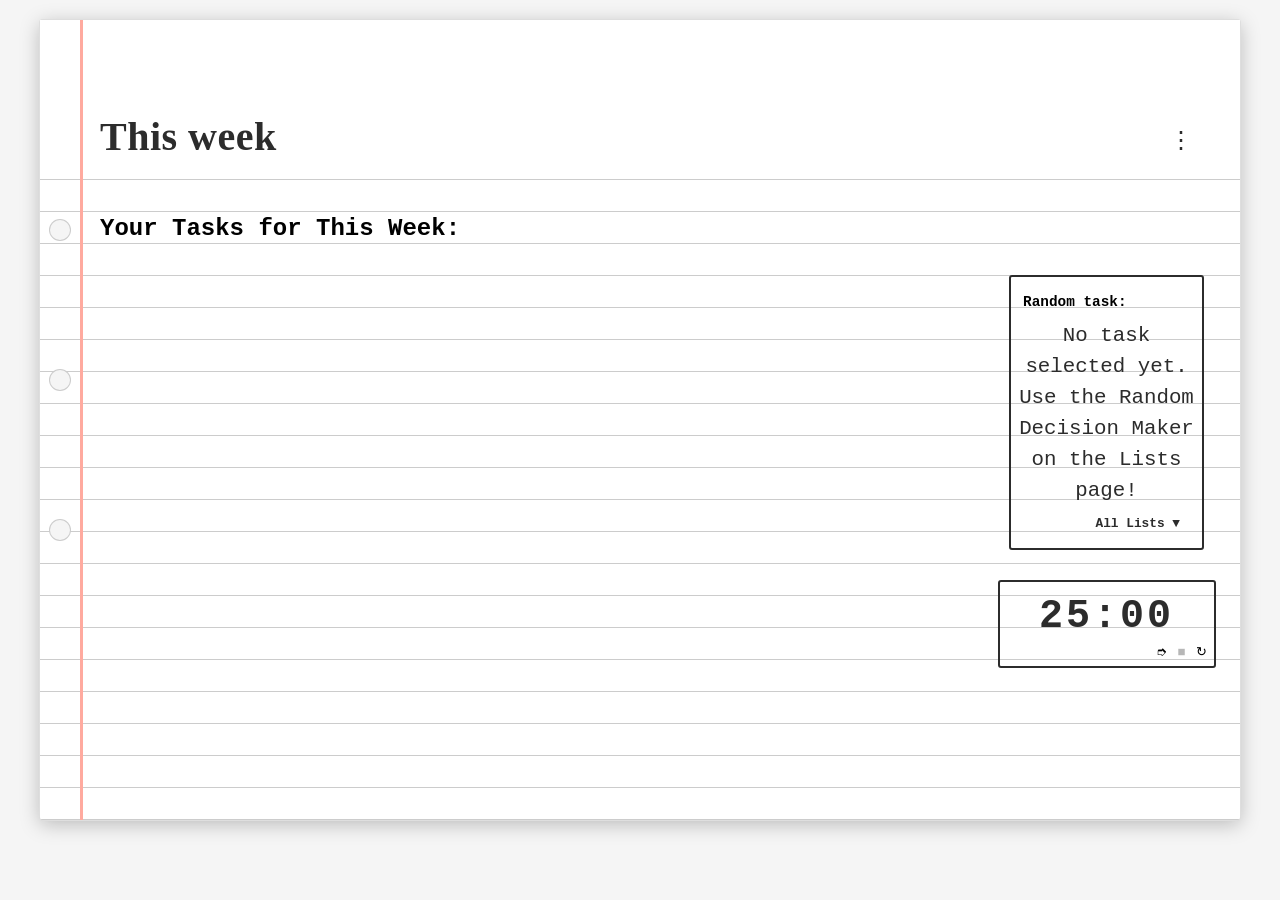
<file: index.html>
<!DOCTYPE html>
<html lang="en">
<head>
    <meta charset="UTF-8">
    <meta name="viewport" content="width=device-width, initial-scale=1.0">
    <title>RDM</title>
    <link rel="stylesheet" href="styles.css">
</head>
<body>
    <div class="notebook-page">
        <!-- Header Section -->
        <header class="header-section">
            <h1>This week</h1>
            <nav class="header-nav">
                <div class="menu-bubble">
                    <div class="menu-icon">⋮</div>
                    <div class="menu-dropdown">
                        <a href="index.html" class="menu-item">Home</a>
                        <a href="lists.html" class="menu-item">Lists</a>
                        <a href="thisweek.html" class="menu-item">This Week</a>
                        <a href="account.html" class="menu-item">Account</a>
                    </div>
                </div>
            </nav>
        </header>

        <!-- Main Content Area -->
        <div class="main-content">
            <div class="home-task-list">
                <h2>Your Tasks for This Week:</h2>
                <div id="week-tasks-list" class="week-tasks-list"></div>
                <!-- Tasks will be dynamically added here -->
            </div>
            <div class="right-sectionH">
            <!-- Left Section: Selected Text Display -->
                <div class="text-display-section">
                    <div class="text-display-box">
                        <div class="text-display-top">
                            <button id="random-task-btn" class="btn-random-task">Random task:</button>
                        </div>
                        <p id="selected-text">No task selected yet. Use the buttons below to get started!</p>
                        <div class="list-selector">
                            <button id="list-select-btn" class="list-select-btn">▼</button>
                            <div id="list-dropdown" class="list-dropdown"></div>
                        </div>
                    </div>
                </div>

                <!-- Countdown Timer -->
                <div class="timer-section" class="text-display-section">
                    <div class="timer-display" id="timer-display-container">
                        <input type="text" id="timer-input" class="timer-input" value="25:00" pattern="[0-9]{1,3}:[0-9]{2}" maxlength="6">
                    </div>
                    <div class="timer-controls">
                        <button id="start-btn" class="btn-start">➮</button>
                        <button id="stop-btn" class="btn-stop" disabled>■</button>
                        <button id="reset-btn" class="btn-reset">↻</button>
                    </div>
                </div>
            </div>
        </div>
    </div>

    <script src="globalVars.js"></script>
    <script src="script.js"></script>
</body>
</html>
</file>
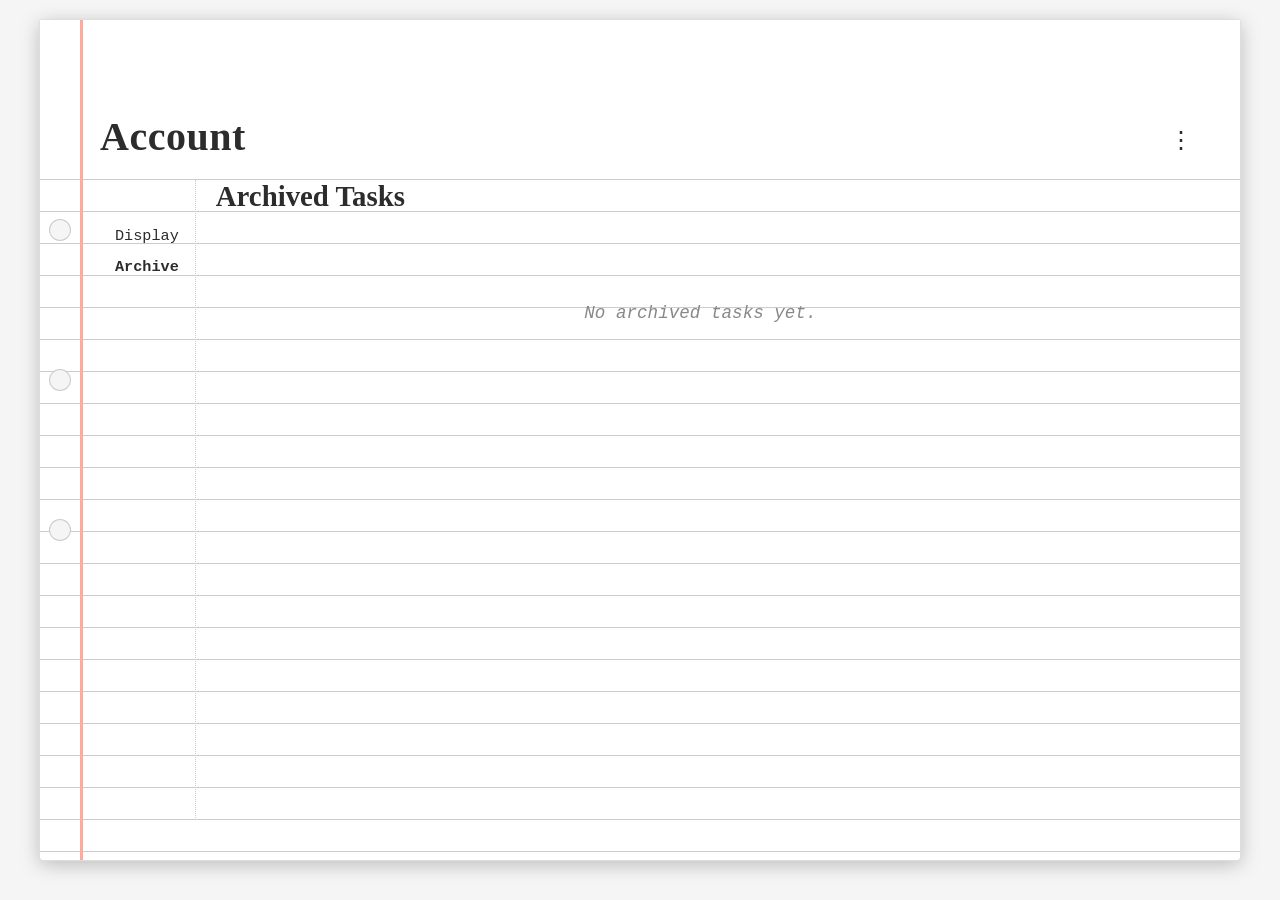
<file: account.html>
<!DOCTYPE html>
<html lang="en">
<head>
    <meta charset="UTF-8">
    <meta name="viewport" content="width=device-width, initial-scale=1.0">
    <title>RDM Replacement - Account</title>
    <link rel="stylesheet" href="styles.css">
    <script src="themeLoader.js"></script>
</head>
<body>
    <div class="notebook-page">
        <!-- Header Section -->
        <header class="header-section">
            <h1>Account</h1>
            <nav class="header-nav">
                <div class="menu-bubble">
                    <div class="menu-icon">⋮</div>
                    <div class="menu-dropdown">
                        <a href="index.html" class="menu-item">Home</a>
                        <a href="lists.html" class="menu-item">Lists</a>
                        <a href="thisweek.html" class="menu-item">This Week</a>
                        <a href="account.html" class="menu-item">Account</a>
                    </div>
                </div>
            </nav>
        </header>

        <!-- Main Content Area -->
        <div class="lists-container-main">
            <!-- Left Column: Account Navigation -->
            <div class="lists-sidebar-simple">
                <div id="account-nav" class="lists-nav">
                    <button class="list-nav-item" onclick="showDisplay()">Display</button>
                    <button class="list-nav-item active" onclick="showArchive()">Archive</button>
                </div>
            </div>

            <!-- Right Column: Content Display -->
            <div class="tasks-display">
                <div class="tasks-header">
                    <h2 id="account-section-title">Archived Tasks</h2>
                </div>

                <!-- Display Options Section (hidden by default) -->
                <div id="display-options" class="display-options" style="display: none;">
                    <div class="display-header">
                        <h3>Choose Display Theme</h3>
                        <div class="theme-options">
                            <button class="theme-btn active" data-theme="lined" onclick="setTheme('lined')">
                                <span class="theme-preview lined-preview"></span>
                                <span class="theme-name">Lined</span>
                            </button>
                            <button class="theme-btn" data-theme="dotted" onclick="setTheme('dotted')">
                                <span class="theme-preview dotted-preview"></span>
                                <span class="theme-name">Dotted</span>
                            </button>
                            <button class="theme-btn" data-theme="cream" onclick="setTheme('cream')">
                                <span class="theme-preview cream-preview"></span>
                                <span class="theme-name">Cream</span>
                            </button>
                        </div>
                    </div>
                </div>

                <!-- Archive Tasks List -->
                <div id="archive-tasks-list" class="tasks-list-simple">
                    <!-- Archived tasks will be dynamically added here -->
                </div>
            </div>
        </div>
    </div>

    <script src="globalVars.js"></script>
    <script src="account.js"></script>
</body>
</html>
</file>
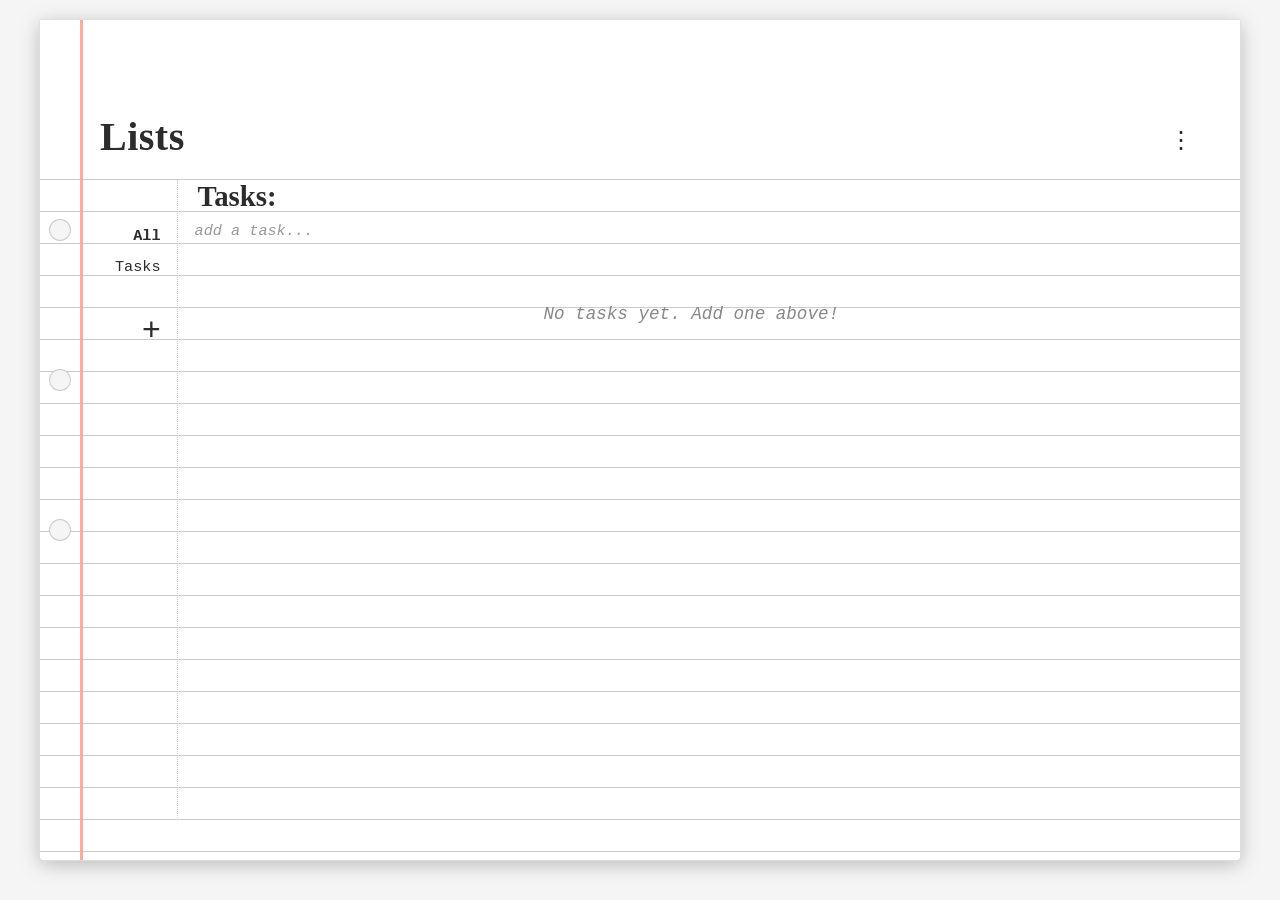
<file: lists.html>
<!DOCTYPE html>
<html lang="en">
<head>
    <meta charset="UTF-8">
    <meta name="viewport" content="width=device-width, initial-scale=1.0">
    <title>RDM Replacement - Lists</title>
    <link rel="stylesheet" href="styles.css">
    <script src="themeLoader.js"></script>
</head>
<body>
    <div class="notebook-page">
        <!-- Header Section -->
        <header class="header-section">
            <h1>Lists</h1>
            <nav class="header-nav">
                <div class="menu-bubble">
                    <div class="menu-icon">⋮</div>
                    <div class="menu-dropdown">
                        <a href="index.html" class="menu-item">Home</a>
                        <a href="lists.html" class="menu-item">Lists</a>
                        <a href="thisweek.html" class="menu-item">This Week</a>
                        <button id="edit-lists-btn" class="menu-item menu-item-button">Edit Lists</button>
                    </div>
                </div>
            </nav>
        </header>

        <!-- Main Content Area -->
        <div class="lists-container-main">
            <!-- Left Column: Lists Navigation -->
            <div class="lists-sidebar-simple">
                <div id="lists-nav" class="lists-nav">
                    <!-- Lists will be dynamically added here -->
                </div>
                <button id="add-list-btn" class="add-list-btn">+</button>
            </div>

            <!-- Right Column: Tasks Display -->
            <div class="tasks-display">
                <div class="tasks-header">
                    <h2 id="current-list-title">Tasks:</h2>
                    <div>
                        <input
                        type="text"
                        id="new-task-input"
                        placeholder="add a task..."
                        maxlength="200">
                        <div id="tasks-list" class="tasks-list-simple">
                            <!-- Tasks will be dynamically added here -->
                        </div>
                    </div>
                </div>
                

            </div>
        </div>
    </div>

    <script src="globalVars.js"></script>
    <script src="lists.js"></script>
</body>
</html>
</file>
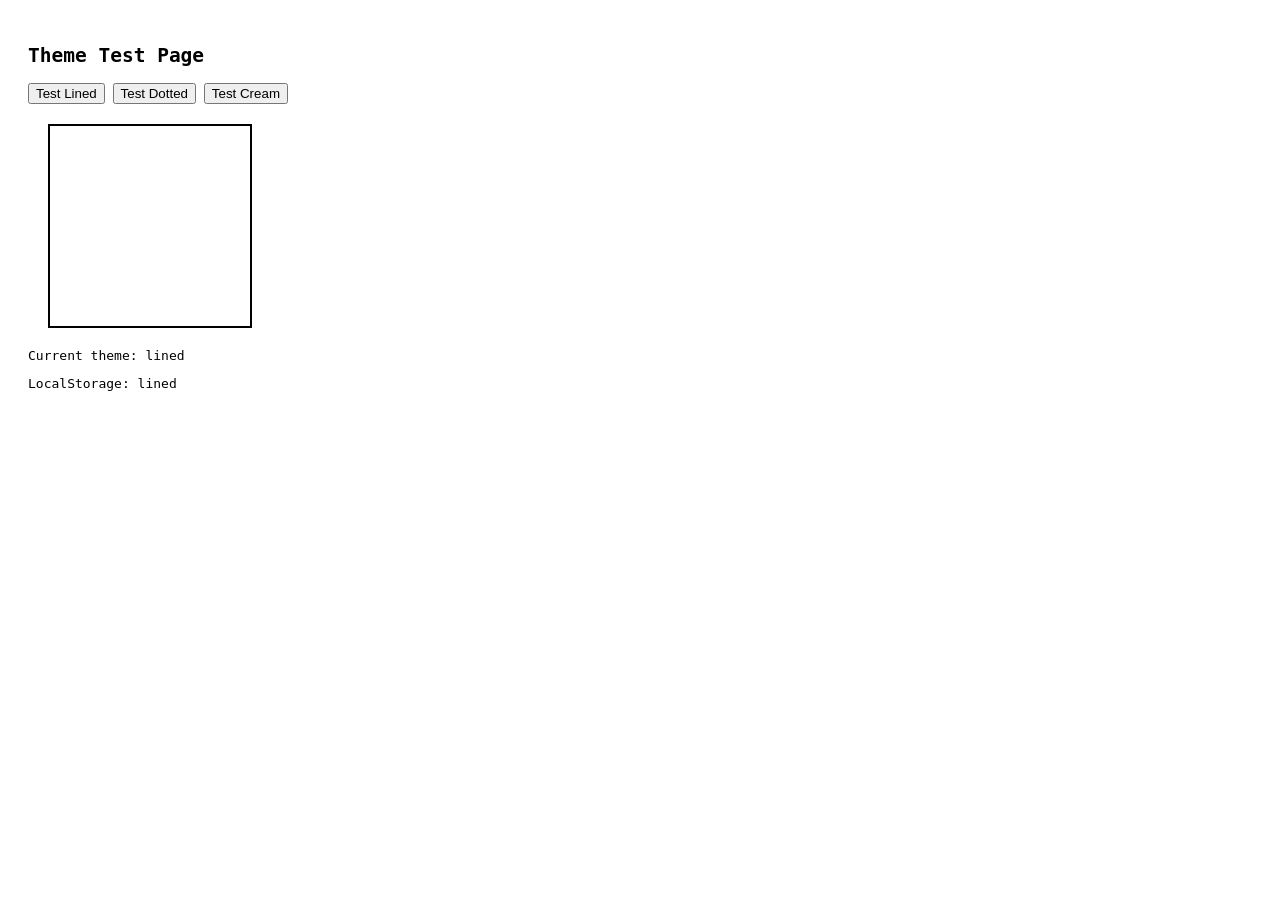
<file: test_theme.html>
<!DOCTYPE html>
<html>
<head>
    <title>Theme Test</title>
    <style>
        body { font-family: monospace; padding: 20px; }
        .test-box { 
            width: 200px; 
            height: 200px; 
            margin: 20px;
            border: 2px solid black;
        }
    </style>
</head>
<body>
    <h2>Theme Test Page</h2>
    <button onclick="testTheme('lined')">Test Lined</button>
    <button onclick="testTheme('dotted')">Test Dotted</button>
    <button onclick="testTheme('cream')">Test Cream</button>
    
    <div class="test-box" id="testBox"></div>
    
    <p>Current theme: <span id="currentTheme">none</span></p>
    <p>LocalStorage: <span id="lsValue">none</span></p>
    
    <script>
        function testTheme(themeName) {
            console.log('Testing theme:', themeName);
            localStorage.setItem('rdm_theme', themeName);
            document.body.setAttribute('data-theme', themeName);
            document.getElementById('currentTheme').textContent = themeName;
            document.getElementById('lsValue').textContent = localStorage.getItem('rdm_theme');
        }
        
        // Show current state on load
        window.onload = function() {
            const current = localStorage.getItem('rdm_theme');
            if (current) {
                document.getElementById('currentTheme').textContent = current;
                document.getElementById('lsValue').textContent = current;
                document.body.setAttribute('data-theme', current);
            }
        };
    </script>
</body>
</html>
</file>
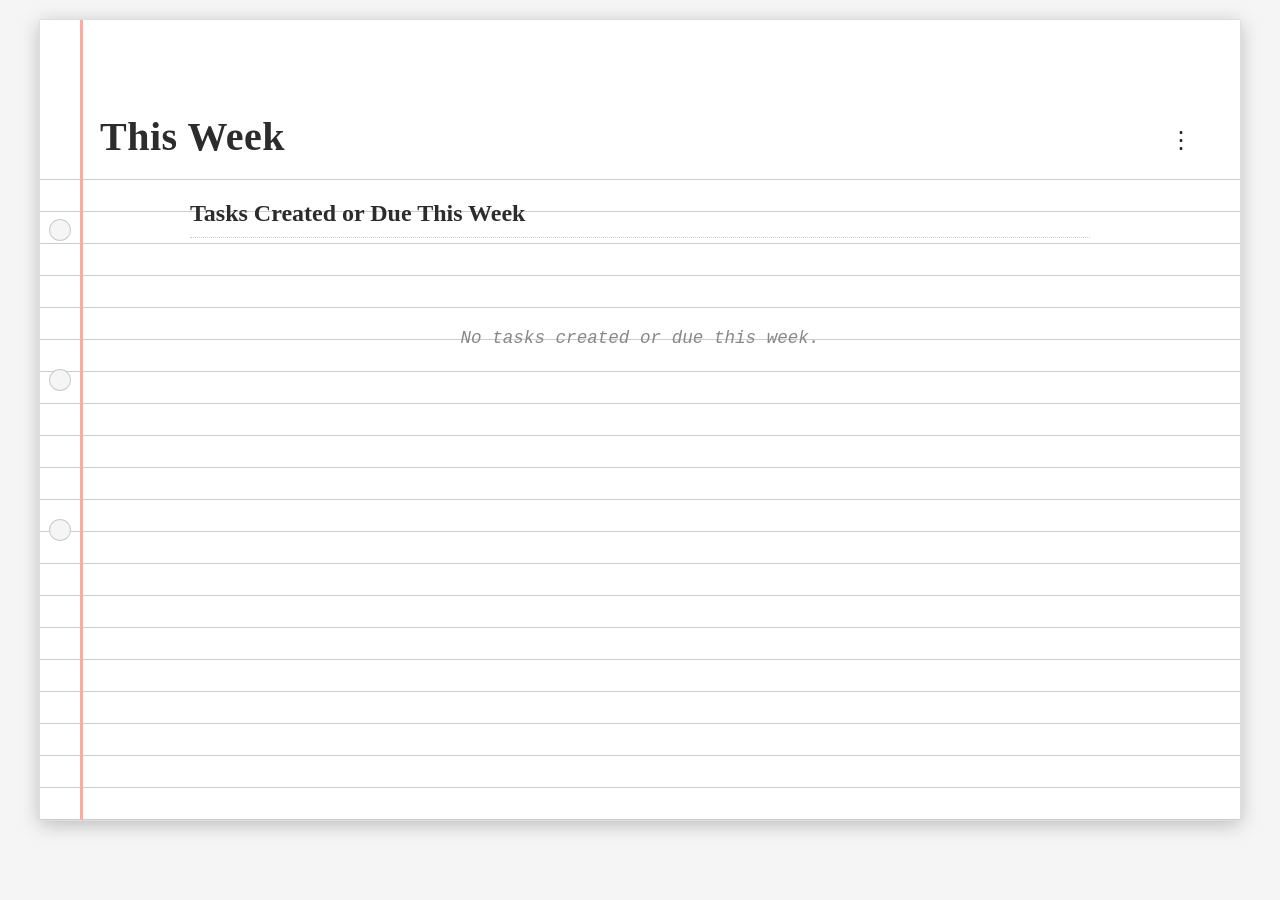
<file: thisweek.html>
<!DOCTYPE html>
<html lang="en">
<head>
    <meta charset="UTF-8">
    <meta name="viewport" content="width=device-width, initial-scale=1.0">
    <title>RDM Replacement - This Week</title>
    <link rel="stylesheet" href="styles.css">
    <script src="themeLoader.js"></script>
</head>
<body>
    <div class="notebook-page">
        <!-- Header Section -->
        <header class="header-section">
            <h1>This Week</h1>
            <nav class="header-nav">
                <div class="menu-bubble">
                    <div class="menu-icon">⋮</div>
                    <div class="menu-dropdown">
                        <a href="index.html" class="menu-item">Home</a>
                        <a href="lists.html" class="menu-item">Lists</a>
                        <a href="thisweek.html" class="menu-item">This Week</a>
                    </div>
                </div>
            </nav>
        </header>

        <!-- Main Content Area -->
        <div class="thisweek-content">
            <div class="thisweek-tasks-container">
                <h2 class="thisweek-section-title">Tasks Created or Due This Week</h2>
                <div id="thisweek-tasks-list" class="tasks-list-simple">
                    <!-- Tasks will be dynamically added here -->
                </div>
            </div>
        </div>
    </div>

    <script src="globalVars.js"></script>
    <script src="thisweek.js"></script>
</body>
</html>
</file>
<file: styles.css>
* {
    margin: 0;
    padding: 0;
    box-sizing: border-box;
}

body {
    font-family: 'Courier New', Courier, monospace;
    background-color: #f5f5f5;
    padding: 20px;
    min-height: 100vh;
}

button {    
    border: none;
    background-color: transparent;
}

/* Notebook Page Container */
.notebook-page {
    max-width: 1200px;
    margin: 0 auto;
    background-color: #fff;
    background-image:
        repeating-linear-gradient(
            transparent,
            transparent 31px,
            #ccc 31px,
            #ccc 32px
        );
    box-shadow:
        0 0 0 1px #dedede,
        0 4px 20px rgba(0, 0, 0, 0.25),
        inset 0 1px 0 rgba(255, 255, 255, 0.8);
    min-height: 800px;
    position: relative;
    padding: 0;
    border-radius: 3px;
}

/* Red margin line */
.notebook-page::before {
    content: '';
    position: absolute;
    left: 40px;
    top: 0;
    bottom: 0;
    width: 2px;
    background-color: #ffaa9f;
    box-shadow: 1px 0 0 #ffaa9f;
}

/* Hole punches effect */
.notebook-page::after {
    content: '';
    position: absolute;
    left: 10px;
    top: 50px;
    width: 20px;
    height: 20px;
    border-radius: 50%;
    background: radial-gradient(circle, #f5f5f5 0%, #ddd 70%, #ccc 100%);
    box-shadow:
        0 150px 0 0 #f5f5f5,
        0 150px 0 1px #ccc,
        0 300px 0 0 #f5f5f5,
        0 300px 0 1px #ccc,
        0 450px 0 0 #f5f5f5,
        0 450px 0 1px #ccc;
}

/* Header Section - White area at top */
.header-section {
    background-color: #fff;
    padding: 30px 40px 0px 60px;
    height: 140px;
    display: flex;
    justify-content: space-between;
    align-items: flex-end;
    position: relative;
    z-index: 2;
}

/* Red vertical lines for header */
.header-section::before {
    content: '';
    position: absolute;
    left: 40px;
    top: 0;
    bottom: 0;
    width: 2px;
    background-color: #ffaa9f;
    box-shadow: 1px 0 0 #ffaa9f;
    z-index: -1;
}

.header-section h1 {
    font-size: 2.5em;
    color: #2c2c2c;
    font-weight: 600;
    letter-spacing: 0.5px;
    font-family: 'Georgia', 'Times New Roman', serif;
    margin-bottom: 0;
}

.header-nav {
    margin-left: auto;
}

/* Menu Bubble */
.menu-bubble {
    position: relative;
    display: inline-block;
}

.menu-icon {
    width: 40px;
    height: 40px;
    border-radius: 50%;
    background-color: transparent;
    display: flex;
    align-items: center;
    justify-content: center;
    font-size: 1.5em;
    color: #2c2c2c;
    cursor: pointer;
    transition: all 0.2s ease;
    font-family: Arial, sans-serif;
    letter-spacing: -2px;
}

.menu-icon:hover {
    background-color: transparent;
    box-shadow: 0 2px 5px rgba(0, 0, 0, 0.15);
}

/* Dropdown Menu */
.menu-dropdown {
    position: absolute;
    top: 50px;
    right: 0;
    background-color: #fff;
    border: 1px solid #dedede;
    border-radius: 3px;
    box-shadow: 0 2px 8px rgba(0, 0, 0, 0.15);
    min-width: 150px;
    opacity: 0;
    visibility: hidden;
    transform: translateY(-10px);
    transition: all 0.2s ease;
    z-index: 100;
}

.menu-bubble:hover .menu-dropdown {
    opacity: 1;
    visibility: visible;
    transform: translateY(0);
}

.menu-item {
    display: block;
    padding: 12px 20px;
    color: #2c2c2c;
    text-decoration: none;
    font-family: 'Courier New', Courier, monospace;
    font-size: 0.95em;
    transition: all 0.2s ease;
    border-bottom: 1px dotted #ccc;
}

.menu-item:last-child {
    border-bottom: none;
}

.menu-item:hover {
    background-color: #f0f0f0;
}

/* Main Content Area */
.main-content {
    display: flex;
    flex-direction: row;
    padding: 36px 31px 40px 60px;
    margin-top: 19px;
    width: 100%;
}

.home-task-list {
    width: 100%;
    margin-bottom: 20px;
}

.right-sectionH {
    display: flex;
    flex-direction: column;
    justify-content: space-evenly;
    align-items: center;
    max-width:200px;
    gap: 30px;
    padding-right: 5px;
    padding-top: 60px;
}

/* Left Section: Text Display */
.text-display-section {
    display: flex;
    flex-direction: column;
    align-items: left;
    justify-content: flex-start;
    width: 100%;
    border-radius: 3px;
    border: #2c2c2c, solid 2px;
    padding: 7px 7px;
}

.text-display-box {
    background-color: transparent;
    border-radius: 3px;
    padding: 0px 0px 35px 0px;
    width: 100%;
    max-width: 500px;
    display: flex;
    flex-direction: column;
    align-items: flex-start;
    position: relative;
    transition: all 0.2s ease;
    min-height: 100px;
}

.text-display-box p {
    font-size: 1.3em;
    color: #2c2c2c;
    text-align: center;
    line-height: 31px;
    word-wrap: break-word;
    font-family: 'Courier New', Courier, monospace;
    flex: 1;
    display: flex;
    align-items: center;
    justify-content: flex-start;
    width: 100%;
    cursor: pointer;
    user-select: none;
    transition: opacity 0.2s ease;
}

/* Text display top controls */
.text-display-top {
    display: flex;
    gap: 10px;
    justify-content: flex-start;
    width: 100%;
}

.list-selector {
    position: absolute;
    bottom: 5px;
    right: 5px;
    display: inline-block;
}

.list-select-btn {
    padding: 5px 10px;
    font-size: 0.8em;
    font-family: 'Courier New', Courier, monospace;
    border-radius: 3px;
    cursor: pointer;
    transition: all 0.2s ease;
    font-weight: 600;
    color: #2c2c2c;
    border: none;
    background-color: transparent;
}

.list-select-btn:hover {
    background-color:none;
}

.list-dropdown {
    position: absolute;
    bottom: calc(100% + 5px);
    right: 0;
    background-color: #fff;
    border: 1px solid #dedede;
    border-radius: 3px;
    box-shadow: 0 2px 8px rgba(0, 0, 0, 0.15);
    min-width: 150px;
    max-height: 300px;
    overflow-y: auto;
    display: none;
    z-index: 1000;
}

.list-dropdown.active {
    display: block;
}

.list-dropdown-item {
    padding: 12px 20px;
    cursor: pointer;
    font-family: 'Courier New', Courier, monospace;
    font-size: 0.95em;
    color: #2c2c2c;
    border-bottom: 1px dotted #ccc;
    transition: background-color 0.2s ease;
}

.list-dropdown-item:last-child {
    border-bottom: none;
}

.list-dropdown-item:hover {
    background-color: #f0f0f0;
}

.list-dropdown-item.selected {
    background-color: #e8f5e9;
    font-weight: bold;
}

.btn-random-task {
    padding: 10px 5px;
    font-size: 0.9em;
    font-family: 'Courier New', Courier, monospace;
    border-radius: 25px;
    cursor: pointer;
    transition: all 0.2s ease;
    font-weight: 600;
    border: none;
    background-color: transparent
}

.btn-random-task:hover {
    background-color: #97bbf5;
    box-shadow: 0 2px 5px rgba(0, 0, 0, 0.15);
}

.btn-random-task:active {
    box-shadow: inset 0 2px 4px rgba(0, 0, 0, 0.15);
}

/* Right Section: Timer */
.timer-section {
    display: flex;
    flex-direction: column;
    align-items: flex-end;
    width: fit-content;
    border: solid 2px #2c2c2c;
    border-radius: 3px;
    padding: 7px 7px;
}

.timer-display {
    border-radius: 3px;
    padding: 5px px;
}

.timer-input {
    font-size: 40px;
    font-family: 'Courier New', monospace;
    font-weight: bold;
    color: #2c2c2c;
    letter-spacing: 3px;
    background: transparent;
    text-align: center;
    border: none;
    padding: 5px 5px;
    transition: all 0.2s ease;
    line-height: 31px;
    width: 200px;
}

.timer-input:hover {
    background-color: #97bbf5;
}

.timer-input:focus {
    background-color: #97bbf5;
    border-radius: 3px;
}

/* Timer Controls */
.timer-controls {
    display: flex;
    flex-wrap: wrap;
    justify-content: center;
    gap: 10px;

}

#timer-btn {
    width: 30px;
}

.btn {
    padding: 3px 3px;
    font-family: 'Courier New', Courier, monospace;
    border-radius: 3px;
    cursor: pointer;
    transition: all 0.2s ease;
    font-weight: 600;
    border: none;
    background-color: transparent;
}

#timer-btn:hover {
    box-shadow: 0 2px 5px rgba(0, 0, 0, 0.15);
    background-color: #97bbf5;
}

.btn:active {
    box-shadow: inset 0 2px 4px rgba(0, 0, 0, 0.15);
    background-color: #97bbf5;
}

.btn:disabled {
    opacity: 0.5;
    cursor: not-allowed;
}

.timer-btn {
    font-size: 8px;
}

.btn-start:hover:not(:disabled) {
    box-shadow: 0 2px 5px rgba(0, 0, 0, 0.15);
}

.btn-stop:hover:not(:disabled) {
    box-shadow: 0 2px 5px rgba(0, 0, 0, 0.15);
}

.btn-reset:hover {
    box-shadow: 0 2px 5px rgba(0, 0, 0, 0.15);
}


/* ===== LISTS PAGE STYLES ===== */

/* Main Container */
.lists-container-main {
    padding: 20px 40px 40px 60px;
    min-height: calc(100vh - 200px);
    display: flex;
    flex-direction: row;
    gap: 0;
}

/* Left Sidebar - Lists Navigation */
.lists-sidebar-simple {
    flex: 0 0 1 0;
    min-height: max-content;
    display: flex;
    flex-direction: column;
    align-items: flex-end;
    padding-top: 39px;
    padding-right: 1px;
    border-right: 1px dotted #ccc;
}

.lists-nav {
    width: 100%;
    display: flex;
    flex-direction: column;
    align-items: flex-end;
    margin-bottom: 20px;
}

.list-nav-item {
    background-color: transparent;
    height: 31px;
    border: none;
    padding: 8px 15px;
    cursor: pointer;
    transition: all 0.2s ease;
    font-size: 0.95em;
    color: #2c2c2c;
    font-family: 'Courier New', Courier, monospace;
    text-align: right;
    width: auto;
    border-bottom: 1px dotted transparent;
    padding: 2px 2px 0px none;
}

.list-nav-item:hover {
    background-color: #f0f0f0;
}

.list-nav-item.active {
    background-color: transparent;
    font-weight: 700;
    padding: 2px 10px 0px none;
    height: 31px;
}

.list-nav-item.drag-over {
    background-color: #c8e6c9;
    border-bottom: 2px solid #4CAF50;
}

.add-list-btn {
    background: none;
    border: none;
    font-size: 2em;
    color: #2c2c2c;
    cursor: pointer;
    padding: 10px 15px;
    transition: all 0.2s ease;
    align-self: flex-end;
}

.add-list-btn:hover {
    color: #4CAF50;
    transform: scale(1.1);
}

/* Right Side - Tasks Display */
.tasks-display {
    flex: 1;
    padding-left: 5px;
    display: flex;
    flex-direction: column;
}

.tasks-header {
    margin-bottom: 30px;
}

.tasks-header h2 {
    font-size: 1.8em;
    color: #2c2c2c;
    margin-left: 15px;
    font-family: 'Georgia', 'Times New Roman', serif;
}

.tasks-header input {
    width: 100%;
    padding: 0 12px;
    font-size: 0.95em;
    border: none;
    border-bottom: 1px dotted #ccc;
    background-color: transparent;
    font-family: 'Courier New', Courier, monospace;
    transition: all 0.2s ease;
    height: 31px;
    padding-top: 6px;
    line-height: 31px;
    white-space: nowrap;
    overflow-x: auto;
    overflow-y: hidden;
}

.tasks-header input:focus {
    outline: none;
    border-bottom: 1px solid #999;
}

.tasks-header input::placeholder {
    color: #999;
    font-style: italic;
}

/* Tasks List */
.tasks-list-simple {
    display: flex;
    flex-direction: column;
    gap: 0;
}

.task-item-simple {
    display: flex;
    align-items: center;
    gap: 15px;
    padding: 0 10px;
    transition: all 0.2s ease;
    height: 29px;
    margin-top: 2px;
    overflow-x: auto;
    overflow-y: hidden;
    cursor: grab;
}

.task-item-simple[draggable="true"]:active {
    cursor: grabbing;
}

.task-item-simple.dragging {
    opacity: 0.5;
    background-color: #e3f2fd;
}

.task-item-simple:hover {
    background-color: #f0f0f0;
}

.task-item-simple.completed {
    opacity: 1;
}

.task-bullet {
    width: 4px;
    height: 4px;
    border-radius: 50%;
    background-color: #2c2c2c;
    cursor: pointer;
    flex-shrink: 0;
    margin-right: 10px;
    align-self: center;
}

.task-text-simple {
    flex: 1;
    font-size: 0.95em;
    color: #2c2c2c;
    font-family: 'Courier New', Courier, monospace;
    transition: all 0.2s ease;
    line-height: 29px;
    cursor: pointer;
    user-select: none;
    white-space: nowrap;
    overflow: visible;
    min-width: 0;
}

.task-item-simple.completed .task-text-simple {
    text-decoration: line-through;
    text-decoration-thickness: 2px;
    text-decoration-color: currentColor;
}

/* Tasks that have been moved to bottom (after 10 seconds) */
.task-item-simple.completed.moved-to-bottom .task-text-simple {
    filter: blur(0.5px);
    opacity: 0.5;
    color: #999;
}

/* Task Arrow Button */
.task-arrow-btn {
    background: none;
    border: none;
    font-size: 1.2em;
    color: #666;
    cursor: pointer;
    padding: 0 8px;
    line-height: 1;
    transition: all 0.2s ease;
    flex-shrink: 0;
}

.task-arrow-btn:hover {
    color: #2c2c2c;
    transform: translateX(2px);
}

/* Task Details Popup */
.task-details-popup {
    position: fixed;
    top: 0;
    right: -45%;
    width: 45%;
    height: 100%;
    background-color: rgba(0, 0, 0, 0.3);
    z-index: 2000;
    transition: right 0.3s ease;
}

.task-details-popup.active {
    right: 0;
}

.task-details-content {
    position: absolute;
    right: 0;
    top: 0;
    width: 100%;
    height: 100%;
    background-color: #fff;
    padding: 30px;
    overflow-y: auto;
    box-shadow: -4px 0 20px rgba(0, 0, 0, 0.2);
    font-family: 'Courier New', Courier, monospace;
    background-image:
        repeating-linear-gradient(
            transparent,
            transparent 31px,
            #ccc 31px,
            #ccc 32px
        );
}

.task-details-close {
    position: absolute;
    top: 10px;
    right: 10px;
    background: none;
    border: none;
    font-size: 2em;
    color: #666;
    cursor: pointer;
    line-height: 1;
    padding: 5px 10px;
    transition: color 0.2s ease;
}

.task-details-close:hover {
    color: #2c2c2c;
}

.task-detail-label {
    display: block;
    font-size: 0.85em;
    color: #666;
    margin-top: 15px;
    margin-bottom: 5px;
    font-weight: 600;
    text-transform: uppercase;
    letter-spacing: 0.5px;
}

.task-detail-input {
    width: 100%;
    padding: 8px 0;
    font-size: 0.95em;
    border: none;
    border-bottom: 1px dotted #ccc;
    background-color: transparent;
    font-family: 'Courier New', Courier, monospace;
    transition: all 0.2s ease;
    color: #2c2c2c;
}

.task-detail-input:focus {
    outline: none;
    border-bottom: 1px solid #999;
}

.task-details-save {
    position: absolute;
    bottom: 20px;
    right: 20px;
    background-color: #4CAF50;
    border: none;
    color: white;
    font-size: 1.5em;
    padding: 10px 20px;
    border-radius: 3px;
    cursor: pointer;
    transition: all 0.2s ease;
    box-shadow: 0 2px 5px rgba(0, 0, 0, 0.2);
}

.task-details-save:hover {
    background-color: #45a049;
    box-shadow: 0 4px 8px rgba(0, 0, 0, 0.3);
    transform: translateX(2px);
}

.task-details-save:active {
    box-shadow: inset 0 2px 4px rgba(0, 0, 0, 0.2);
}

/* Edit Modal */
.edit-modal-overlay {
    position: fixed;
    top: 0;
    left: 0;
    width: 100%;
    height: 100%;
    background-color: rgba(0, 0, 0, 0.5);
    display: flex;
    align-items: center;
    justify-content: center;
    z-index: 1000;
}

.edit-modal-content {
    background-color: #fff;
    border: 1px solid #dedede;
    border-radius: 3px;
    padding: 30px;
    min-width: 400px;
    max-width: 600px;
    box-shadow: 0 4px 20px rgba(0, 0, 0, 0.3);
    position: relative;
    font-family: 'Courier New', Courier, monospace;
}

.edit-modal-close {
    position: absolute;
    top: 10px;
    right: 10px;
    background: none;
    border: none;
    font-size: 2em;
    color: #666;
    cursor: pointer;
    line-height: 1;
    padding: 5px 10px;
    transition: color 0.2s ease;
}

.edit-modal-close:hover {
    color: #2c2c2c;
}

.edit-modal-label {
    display: block;
    font-size: 0.95em;
    color: #2c2c2c;
    margin-bottom: 10px;
    font-weight: 600;
}

.edit-modal-input {
    width: 100%;
    padding: 12px;
    font-size: 0.95em;
    border: 1px solid #dedede;
    border-radius: 3px;
    background-color: #fff;
    font-family: 'Courier New', Courier, monospace;
    margin-bottom: 20px;
    transition: all 0.2s ease;
}

.edit-modal-input:focus {
    outline: none;
    border-color: #999;
    box-shadow: 0 0 0 2px rgba(153, 153, 153, 0.1);
}

.edit-modal-save {
    padding: 10px 20px;
    font-size: 0.9em;
    font-family: 'Courier New', Courier, monospace;
    border: 1px solid #dedede;
    border-radius: 3px;
    cursor: pointer;
    transition: all 0.2s ease;
    font-weight: 600;
    box-shadow: 0 1px 3px rgba(0, 0, 0, 0.1);
    background-color: #4CAF50;
    color: white;
    float: right;
}

.edit-modal-save:hover {
    background-color: #45a049;
    box-shadow: 0 2px 5px rgba(0, 0, 0, 0.15);
}

.edit-modal-save:active {
    box-shadow: inset 0 2px 4px rgba(0, 0, 0, 0.15);
}

/* Empty State */
.tasks-list-simple:empty::before {
    content: 'No tasks yet. Add one above!';
    display: block;
    text-align: center;
    padding: 60px 20px;
    color: #888;
    font-size: 1.1em;
    font-style: italic;
    font-family: 'Courier New', Courier, monospace;
}

/* ===== THIS WEEK PAGE ===== */
.thisweek-content {
    padding: 40px 60px 40px 60px;
}

.thisweek-tasks-container {
    max-width: 900px;
    margin: 0 auto;
}

.thisweek-section-title {
    font-size: 1.5em;
    color: #2c2c2c;
    font-family: 'Georgia', 'Times New Roman', serif;
    margin-bottom: 30px;
    padding-bottom: 10px;
    border-bottom: 1px dotted #ccc;
}

.task-item-thisweek {
    display: flex;
    align-items: flex-start;
    gap: 15px;
    padding: 15px 10px;
    transition: all 0.2s ease;
    border-bottom: 1px dotted #e0e0e0;
}

.task-item-thisweek:hover {
    background-color: #f0f0f0;
}

.task-item-thisweek.completed {
    opacity: 0.4;
}

.task-text-container {
    flex: 1;
    display: flex;
    flex-direction: column;
    gap: 5px;
}

.task-meta {
    font-size: 0.85em;
    color: #666;
    font-family: 'Courier New', Courier, monospace;
    font-style: italic;
}

.task-item-thisweek.completed .task-text-simple {
    text-decoration: line-through;
    filter: blur(0.8px);
}

.empty-message {
    text-align: center;
    padding: 60px 20px;
    color: #888;
    font-size: 1.1em;
    font-style: italic;
    font-family: 'Courier New', Courier, monospace;
}

/* Media Queries */
@media (max-width: 768px) {
    .thisweek-content {
        padding: 30px 40px;
    }

    .thisweek-section-title {
        font-size: 1.3em;
    }

    .task-item-thisweek {
        padding: 12px 5px;
    }
}

@media (max-width: 600px) {
    .thisweek-content {
        padding: 20px 30px;
    }
}

@media (max-width: 768px) {
    .header-section {
        padding: 20px 20px 0px 60px;
        flex-direction: column;
        align-items: space-between;
    }

    .header-section h1 {
        font-size: 2em;
    }

    .timer-input {
        font-size: 3em;
    }

    .text-display-box {
        max-width: 100%;
    }

    /* Lists page responsive */
    .lists-content {
        padding: 40px 20px 20px 60px;
        grid-template-columns: 1fr;
    }

    .lists-sidebar {
        order: 2;
        margin-top: 30px;
    }

    .list-details {
        order: 1;
    }


@media (max-width: 600px) {
    .notebook-page::before {
        left: 40px;
    }

    .header-section {
        padding: 20px 15px 20px 50px;
    }

    .main-content {
        padding: 15px 15px 15px 50px;
    }

    .header-section h1 {
        font-size: 1.5em;
    }

    .timer-display {
        padding: 30px 40px;
    }

    .timer-input {
        font-size: 2.5em;
    }

    .btn {
        padding: 10px 20px;
        font-size: 1em;
    }

    /* Lists page responsive */
    .lists-content {
        padding: 30px 15px 15px 50px;
    }

    .add-list-section,
    .list-detail-container {
        padding: 20px;
    }

    .task-item {
        padding: 12px;
    }

    .task-actions {
        width: 100%;
    }

    .btn-small {
        flex: 1;
    }

    .modal-content {
        width: 95%;
    }

    .task-input {
        font-size: 24px;
        color: #2c2c2c;
        height: 31px;
        padding-top: 37px;
        padding-left: -5px;
    }
} /* End @media (max-width: 768px) */
}
/* ===== DISPLAY THEMES ===== */

/* Display Options Styling */
.display-options {
    padding: 20px;
    font-family: 'Courier New', Courier, monospace;
}

.display-header {
    display: flex;
    justify-content: space-between;
    align-items: center;
    width: 100%;
    margin-bottom: 20px;
}

.display-options h3 {
    font-size: 18px;
    margin: 0;
    color: #2c2c2c;
    flex-shrink: 0;
}

.account-option-row {
    display: flex;
    flex-direction: row;
    justify-content: space-between;
    align-items: center;
    margin-bottom: 15px;
}

.theme-options {
    display: flex;
    gap: 15px;
    align-items: center;
    flex-wrap: nowrap;
}

.theme-btn {
    display: flex;
    flex-direction: column;
    align-items: center;
    gap: 8px;
    padding: 10px 12px;
    border: 2px solid #ccc;
    border-radius: 8px;
    background-color: #fff;
    cursor: pointer;
    transition: all 0.3s ease;
    min-width: 90px;
}

.theme-btn:hover {
    border-color: #2c2c2c;
    transform: translateY(-2px);
    box-shadow: 0 4px 8px rgba(0, 0, 0, 0.1);
}

.theme-btn.active {
    border-color: #2c2c2c;
    background-color: #f0f0f0;
    box-shadow: 0 4px 12px rgba(0, 0, 0, 0.15);
}

.theme-preview {
    width: 60px;
    height: 60px;
    border: 1px solid #ccc;
    border-radius: 4px;
}

.lined-preview {
    background-color: #fff;
    background-image: repeating-linear-gradient(
        transparent,
        transparent 15px,
        #ccc 15px,
        #ccc 16px
    );
}

.dotted-preview {
    background-color: #fff;
    background-image:
        radial-gradient(circle, #2c2c2c 1px, transparent 1px);
    background-size: 15px 15px;
}

.cream-preview {
    background-color: #f5f5dc;
    position: relative;
    background-image: repeating-linear-gradient(
        transparent,
        transparent 15px,
        #dc143c 15px,
        #dc143c 15.3px
    );
}

.cream-preview::after {
    content: 'Aa';
    position: absolute;
    top: 50%;
    left: 50%;
    transform: translate(-50%, -50%);
    color: #4169e1;
    font-weight: bold;
    font-size: 20px;
}

.theme-name {
    font-size: 12px;
    font-weight: bold;
    color: #2c2c2c;
}

/* ===== THEME: LINED (Default) ===== */
body[data-theme="lined"] .notebook-page {
    background-color: #fff !important;
    background-image:
        repeating-linear-gradient(
            transparent,
            transparent 31px,
            #ccc 31px,
            #ccc 32px
        ) !important;
}

body[data-theme="lined"] .notebook-page::before {
    background-color: #ffaa9f !important;
    box-shadow: 1px 0 0 #ffaa9f !important;
}

body[data-theme="lined"] .header-section {
    background-color: #fff !important;
}

body[data-theme="lined"] .header-section::before {
    background-color: #ffaa9f !important;
}

/* ===== THEME: DOTTED ===== */
body[data-theme="dotted"] .notebook-page {
    background-color: #fff !important;
    background-image:
        radial-gradient(circle, #2c2c2c 1px, transparent 1px) !important;
    background-size: 31px 31px !important;
    background-position: 0 0 !important;
}

body[data-theme="dotted"] .notebook-page::before {
    background-color: #ffaa9f !important;
    box-shadow: 1px 0 0 #ffaa9f !important;
}

body[data-theme="dotted"] .header-section {
    background-color: #fff !important;
    background-image:
        radial-gradient(circle, #2c2c2c 1px, transparent 1px) !important;
    background-size: 31px 31px !important;
    background-position: 0 0 !important;
}

body[data-theme="dotted"] .header-section::before {
    background-color: #ffaa9f !important;
}

/* ===== THEME: CREAM ===== */
body[data-theme="cream"] {
    background-color: #e8e4d8 !important;
}

body[data-theme="cream"] .notebook-page {
    background-color: #f5f5dc !important;
    background-image:
        repeating-linear-gradient(
            transparent,
            transparent 31px,
            #dc143c 31px,
            #dc143c 31.5px
        ) !important;
}

body[data-theme="cream"] .notebook-page::before {
    background-color: #d4af37 !important;
    box-shadow: 1px 0 0 #d4af37 !important;
}

body[data-theme="cream"] .header-section {
    background-color: #f5f5dc !important;
}

body[data-theme="cream"] .header-section::before {
    background-color: #d4af37 !important;
}

/* Cream theme text colors */
body[data-theme="cream"] .header-section h1,
body[data-theme="cream"] .menu-item,
body[data-theme="cream"] .list-nav-item,
body[data-theme="cream"] .task-text-simple,
body[data-theme="cream"] .tasks-header h2,
body[data-theme="cream"] .tasks-header input,
body[data-theme="cream"] .display-options h3,
body[data-theme="cream"] .theme-name,
body[data-theme="cream"] button,
body[data-theme="cream"] input,
body[data-theme="cream"] label,
body[data-theme="cream"] p,
body[data-theme="cream"] span {
    color: #4169e1;
}

body[data-theme="cream"] .task-bullet {
    background-color: #4169e1;
}

body[data-theme="cream"] .menu-dropdown {
    background-color: #f5f5dc;
    border-color: #4169e1;
}

body[data-theme="cream"] .list-nav-item.active,
body[data-theme="cream"] .list-nav-item:hover {
    background-color: rgba(65, 105, 225, 0.1);
    color: #4169e1;
}

body[data-theme="cream"] .tasks-header input {
    border-bottom: 1px solid #4169e1;
    color: #4169e1;
}

body[data-theme="cream"] .tasks-header input::placeholder {
    color: rgba(65, 105, 225, 0.5);
}

body[data-theme="cream"] .task-arrow-btn {
    color: #4169e1;
}

body[data-theme="cream"] .add-list-btn {
    color: #4169e1;
    border: 2px solid #4169e1;
}

body[data-theme="cream"] .theme-btn {
    background-color: #f5f5dc;
    border-color: #4169e1;
}

body[data-theme="cream"] .theme-btn.active {
    background-color: rgba(65, 105, 225, 0.1);
    border-color: #4169e1;
}
</file>
